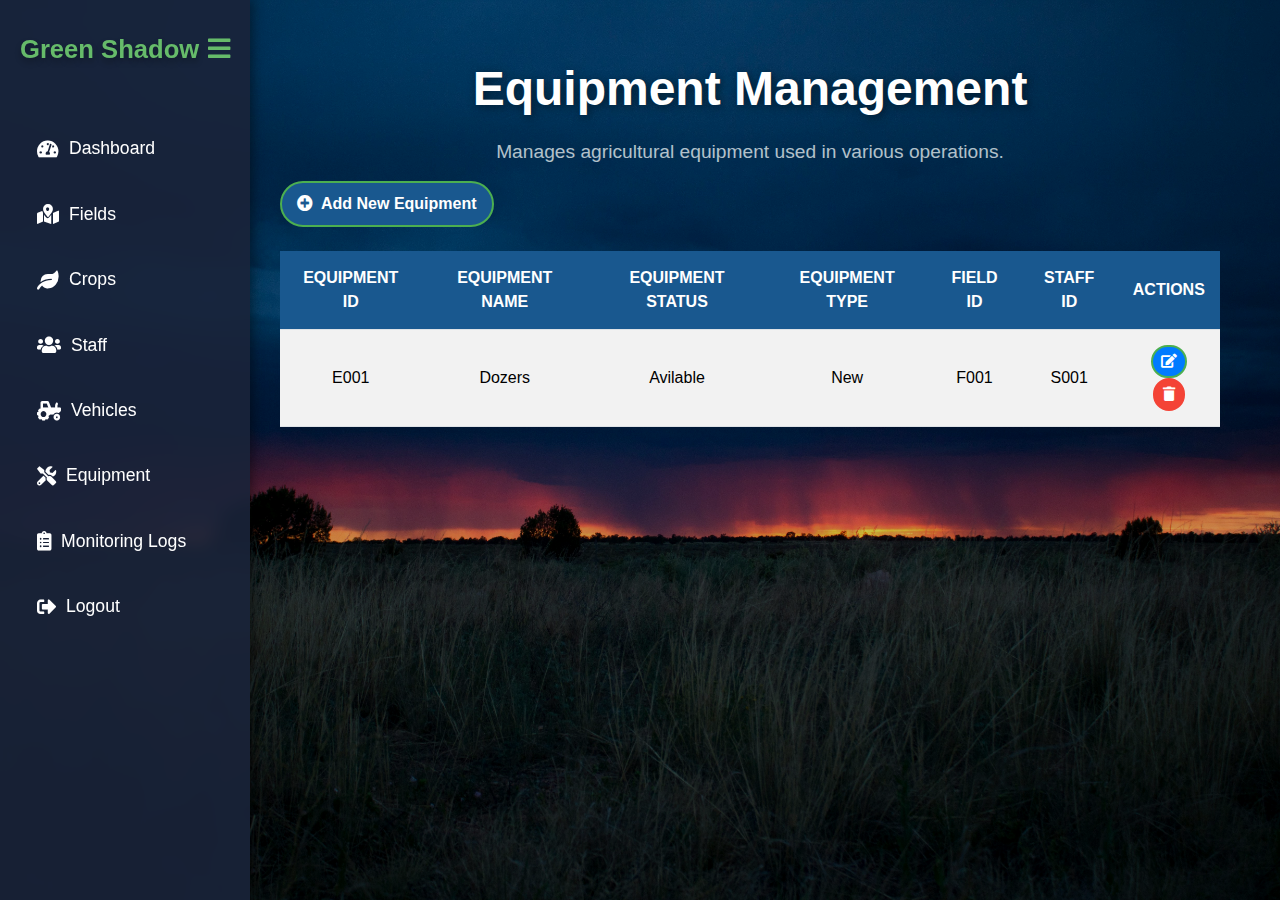
<file: equipment.html>
<!DOCTYPE html>
<html lang="en">

<head>
    <meta charset="UTF-8">
    <meta name="viewport" content="width=device-width, initial-scale=1.0">
    <title>Equipment Management</title>
    <link rel="stylesheet" href="https://cdnjs.cloudflare.com/ajax/libs/bootstrap/5.1.3/css/bootstrap.min.css">
    <link rel="stylesheet" href="https://cdnjs.cloudflare.com/ajax/libs/font-awesome/5.15.1/css/all.min.css">
    <link rel="stylesheet" href="Css/equipment.css">

</head>

<body>

<!-- Sidebar -->
<div class="sidebar" id="sidebar">
    <div class="navbar-brand-container">
        <span class="navbar-brand">Green Shadow</span>
        <div class="toggle-sidebar" id="toggleSidebar">
            <i class="fas fa-bars"></i>
        </div>
    </div>
    <a href="index.html"><i class="fas fa-tachometer-alt"></i><span>Dashboard</span></a>
    <a href="fields.html"><i class="fas fa-map-marked-alt"></i><span>Fields</span></a>
    <a href="crops.html"><i class="fas fa-leaf"></i><span>Crops</span></a>
    <a href="staff.html"><i class="fas fa-users"></i><span>Staff</span></a>
    <a href="vehicles.html"><i class="fas fa-tractor"></i><span>Vehicles</span></a>
    <a href="equipment.html"><i class="fas fa-tools"></i><span>Equipment</span></a>
    <a href="MonitorLogs.html"><i class="fas fa-clipboard-list"></i><span>Monitoring Logs</span></a>
    <a href="LogInPage.html"><i class="fas fa-sign-out-alt"></i><span>Logout</span></a>
</div>

<!-- Main Content -->
<div class="main-content" id="mainContent">
    <div class="container">
        <h2 class="header-title">Equipment Management</h2>
        <p class="header-subtitle">Manages agricultural equipment used in various operations.</p>
        <!-- Add New Field Button -->
        <button class="btn btn-success" data-bs-toggle="modal" data-bs-target="#addEquipmentModal"> <i class="fas fa-plus-circle me-2"></i>Add New Equipment</button>
        <br>
        <!-- Equipment Table -->
        <div class="table-container mt-4">
            <table class="table table-striped table-hover align-middle">
                <thead>

                <tr>
                    <th>Equipment ID</th>
                    <th>Equipment Name</th>
                    <th>Equipment Status</th>
                    <th>Equipment Type</th>
                    <th>Field ID</th>
                    <th>Staff ID</th>
                    <th>Actions</th>


                </tr>
                </thead>
                <tbody id="EquipmentTableBody">
                <tr>
                    <td>E001</td>
                    <td>Dozers</td>
                    <td>Avilable</td>
                    <td>New</td>
                    <td>F001</td>
                    <td>S001</td>
                    <td>
                        <button class="btn btn-outline-primary btn-sm" data-bs-toggle="modal"
                                data-bs-target="#updateEquipmentModal"><i class="fas fa-edit"></i></button>
                        <button class="btn btn-outline-danger btn-sm"><i class="fas fa-trash"></i></button>
                    </td>
                </tr>
                </tbody>
            </table>
        </div>

    </div>
</div>

<!-- Add Equipment Modal -->
<div class="modal fade" id="addEquipmentModal" tabindex="-1" aria-labelledby="addEquipmentModalLabel" aria-hidden="true">
    <div class="modal-dialog">
        <div class="modal-content">
            <div class="modal-header">
                <h5 class="modal-title" id="addEquipmentModalLabel">Add New Equipment</h5>
                <button type="button" class="btn-close" data-bs-dismiss="modal" aria-label="Close"></button>
            </div>
            <div class="modal-body">
                <form id="addEquipmentForm">
                    <div class="form-group">
                        <label for="EquipmentId" class="form-label">Equipment ID</label>
                        <input type="text" class="form-control" id="EquipmentId" name="EquipmentID" required
                               placeholder="Enter Equipment ID">
                    </div>
                    <div class="form-group">
                        <label for="EquipmentName" class="form-label"> Equipment Name</label>
                        <select class="form-control" id="EquipmentName" name="EquipmentName" required>
                            <option value="" disabled selected>Select Equipment Name </option>
                            <option value="Plough">Plough</option>
                            <option value="Mamotee">Mamotee</option>
                            <option value="Shovel">Shovel</option>
                            <option value="Irrigation pumps">Irrigation pumps</option>
                            <option value="Wheelbarrow">Wheelbarrow</option>
                            <option value="Sprayer">Sprayer</option>
                            <option value="Axe">Axe</option>
                            <option value="Axe">Chain saw</option>
                            <option value="Axe">Combine harvester</option>
                            <option value="Axe">Seeder</option>
                            <option value="Axe">Weeder</option>
                            <option value="Axe">Wheel wrench</option>
                            <option value="Axe">Screw drivers</option>
                        </select>
                    </div>
                    <div class="form-group">
                        <label for="EquipmentStatus" class="form-label"> Equipment Status</label>
                        <select class="form-control" id="EquipmentStatus" name="EquipmentStatus" required>
                            <option value="" disabled selected>Select EquipmentStatus </option>
                            <option value="AVAILABLE">AVAILABLE</option>
                            <option value="IN_USE">IN_USE</option>
                            <option value="UNDER_MAINTENANCE">UNDER_MAINTENANCE</option>
                            <option value="DECOMMISSIONED">DECOMMISSIONED</option>
                        </select>
                    </div>
                    <div class="form-group">
                        <label for="EquipmentType" class="form-label">Equipment Type</label>
                        <select class="form-control" id="EquipmentType" name="EquipmentType" required>
                            <option value="" disabled selected>Select Equipment Type</option>
                            <option value="TRACTOR">TRACTOR</option>
                            <option value="HARVESTER">HARVESTER</option>
                            <option value="PLOW">PLOW</option>
                            <option value="SPRAYER">SPRAYER</option>
                        </select>
                    </div>
                    <div class="form-group">
                        <label for="FieldId" class="form-label">Field ID</label>
                        <select class="form-control" id="FieldId" name="FieldId" required>
                            <option value="" disabled selected>Select Field ID</option>

                        </select>
                    </div>

                    <div class="form-group">
                        <label for="StaffId" class="form-label">Staff ID</label>
                        <select class="form-control" id="StaffId" name="StaffId" required>
                            <option value="" disabled selected>Select Staff ID</option>
                        </select>
                    </div>

                    <button type="button" class="btn btn-outline-success w-100"onclick="addEquipment()">Save Equipment</button>
                </form>
            </div>
        </div>
    </div>
</div><!-- Update Equipment Modal -->
<div class="modal fade" id="updateEquipmentModal" tabindex="-1" aria-labelledby="updateEquipmentModalLabel" aria-hidden="true">
    <div class="modal-dialog">
        <div class="modal-content">
            <div class="modal-header">
                <h5 class="modal-title" id="updateEquipmentModalLabel">Update Equipment</h5>
                <button type="button" class="btn-close" data-bs-dismiss="modal" aria-label="Close"></button>
            </div>
            <div class="modal-body">
                <form id="updateEquipmentForm">
                    <div class="form-group">
                        <label for="UpdateEquipmentId" class="form-label">Equipment ID</label>
                        <input type="text" class="form-control" id="UpdateEquipmentId" name="UpdateEquipmentId" required placeholder="Enter Equipment ID">
                    </div>
                    <div class="form-group">
                        <label for="UpdateEquipmentName" class="form-label"> Equipment Name</label>
                        <select class="form-control" id="UpdateEquipmentName" name="UpdateEquipmentName" required>
                            <option value="" disabled selected>Select Equipment Name </option>
                            <option value="Plough">Plough</option>
                            <option value="Mamotee">Mamotee</option>
                            <option value="Shovel">Shovel</option>
                            <option value="Irrigation pumps">Irrigation pumps</option>
                            <option value="Wheelbarrow">Wheelbarrow</option>
                            <option value="Sprayer">Sprayer</option>
                            <option value="Axe">Axe</option>
                            <option value="Axe">Chain saw</option>
                            <option value="Axe">Combine harvester</option>
                            <option value="Axe">Seeder</option>
                            <option value="Axe">Weeder</option>
                            <option value="Axe">Wheel wrench</option>
                            <option value="Axe">Screw drivers</option>
                        </select>
                    </div>
                    <div class="form-group">
                        <label for="UpdateEquipmentStatus" class="form-label">Equipment Status</label>
                        <select class="form-control" id="UpdateEquipmentStatus" name="UpdateEquipmentStatus" required>
                            <option value="" disabled selected>Select Equipment Status</option>
                            <option value="AVAILABLE">Available</option>
                            <option value="DECOMMISSIONED">Decommissioned</option>
                            <option value="UNDER_MAINTENANCE">Under Maintance</option>
                            <option value="IN_USE">In Use</option>
                        </select>
                    </div>
                    <div class="form-group">
                        <label for="UpdateEquipmentType" class="form-label">Equipment Type</label>
                        <select class="form-control" id="UpdateEquipmentType" name="UpdateEquipmentType" required>
                            <option value="" disabled selected>Select Equipment Type</option>
                            <option value="SPRAYER">Sprayer</option>
                            <option value="PLOW">plow</option>
                            <option value="HARVESTER">Harvester</option>
                            <option value="TRACTOR">Tractor</option>
                        </select>
                    </div>

            <div class="form-group">
                <label for="updateFieldId" class="form-label">Field Id</label>
                <select class="form-control" id="updateFieldId" name="updateFieldId" required>
                    <option value="" disabled selected>Select Field Id</option>
                </select>
            </div>
        <div class="form-group">
                <label for="updateStaffId" class="form-label">Staff Id</label>
                <select class="form-control" id="updateStaffId" name="updateStaffId" required>
                    <option value="" disabled selected>Select Staff Id</option>
                </select>
            </div>


                    <button type="button" class="btn btn-outline-success w-100" onclick="updateEquipment()">Update Equipment</button>
                </form>
            </div>
        </div>
    </div>
</div>


<!-- Scripts -->
<script src="https://cdnjs.cloudflare.com/ajax/libs/bootstrap/5.1.3/js/bootstrap.bundle.min.js"></script>
<script src="https://code.jquery.com/jquery-3.6.0.min.js"></script>

<script src="Js/equipment.js"></script>


</body>
</html>
</file>
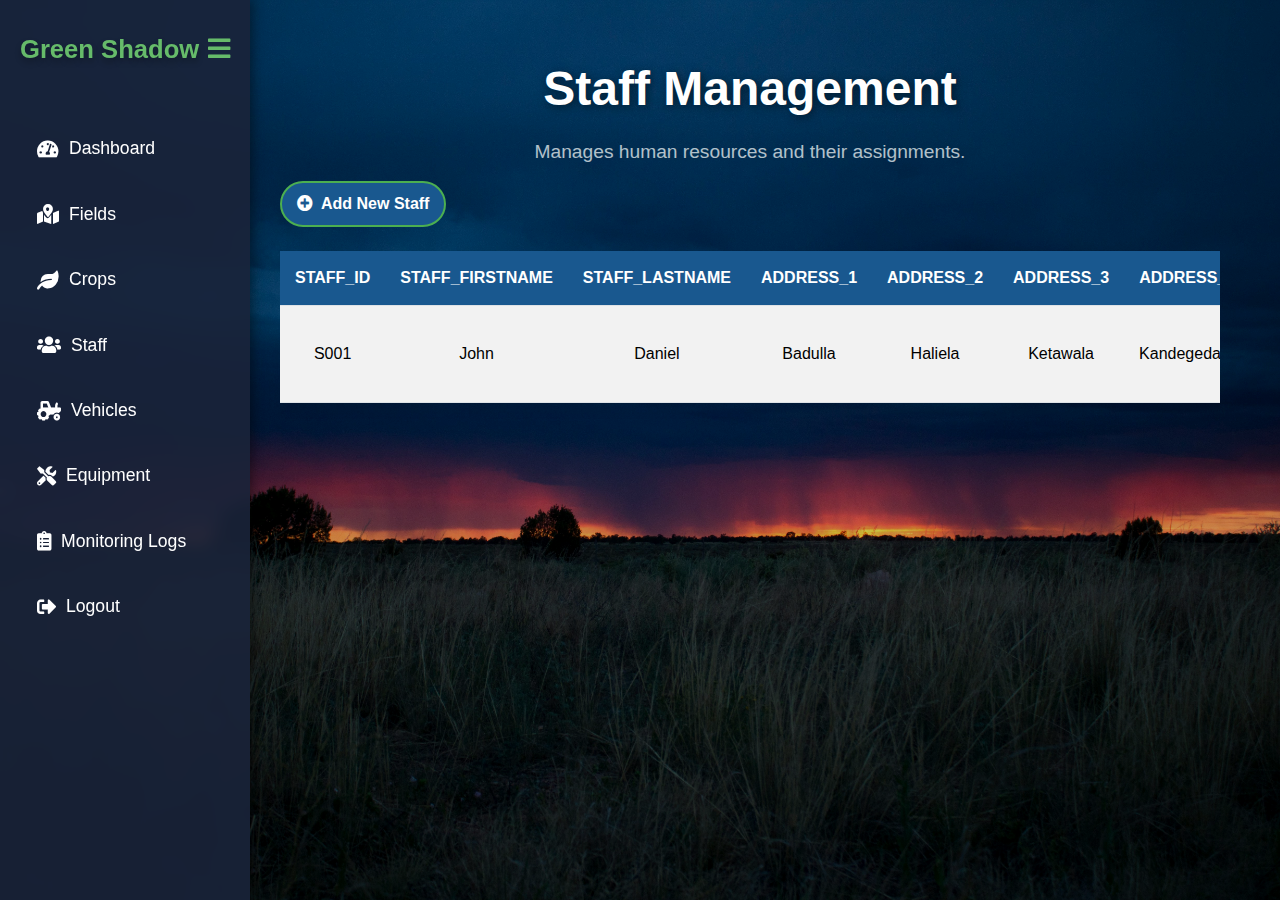
<file: staff.html>
<!DOCTYPE html>
<html lang="en">

<head>
    <meta charset="UTF-8">
    <meta name="viewport" content="width=device-width, initial-scale=1.0">
    <title>Field Management</title>
    <link rel="stylesheet" href="https://cdnjs.cloudflare.com/ajax/libs/bootstrap/5.1.3/css/bootstrap.min.css">
    <link rel="stylesheet" href="https://cdnjs.cloudflare.com/ajax/libs/font-awesome/5.15.1/css/all.min.css">
    <link rel="stylesheet" href="Css/staff.css">

</head>

<body>

<!-- Sidebar -->
<div class="sidebar" id="sidebar">
    <div class="navbar-brand-container">
        <span class="navbar-brand">Green Shadow</span>
        <div class="toggle-sidebar" id="toggleSidebar">
            <i class="fas fa-bars"></i>
        </div>
    </div>
    <a href="index.html"><i class="fas fa-tachometer-alt"></i><span>Dashboard</span></a>
    <a href="fields.html"><i class="fas fa-map-marked-alt"></i><span>Fields</span></a>
    <a href="crops.html"><i class="fas fa-leaf"></i><span>Crops</span></a>
    <a href="staff.html"><i class="fas fa-users"></i><span>Staff</span></a>
    <a href="vehicles.html"><i class="fas fa-tractor"></i><span>Vehicles</span></a>
    <a href="equipment.html"><i class="fas fa-tools"></i><span>Equipment</span></a>
    <a href="MonitorLogs.html"><i class="fas fa-clipboard-list"></i><span>Monitoring Logs</span></a>
    <a href="LogInPage.html"><i class="fas fa-sign-out-alt"></i><span>Logout</span></a>
</div>

<!-- Main Content -->
<div class="main-content" id="mainContent">
    <div class="container">
        <h2 class="header-title">Staff Management</h2>
        <p class="header-subtitle">Manages human resources and their assignments.</p>
        <!-- Add New Field Button -->
        <button class="btn btn-success" data-bs-toggle="modal" data-bs-target="#addStaffModal"> <i class="fas fa-plus-circle me-2"></i>Add New Staff</button>
        <br>
        <!-- Field Table -->
        <div class="table-container mt-4">
            <table class="table table-striped table-hover align-middle">
                <thead>

                <tr>
                    <th>Staff_ID</th>
                    <th>Staff_FirstName</th>
                    <th>Staff_LastName</th>
                    <th> Address_1</th>
                    <th> Address_2</th>
                    <th> Address_3</th>
                    <th> Address_4</th>
                    <th> Address_5</th>
                    <th>Contact_Number</th>
                    <th>Designation</th>
                    <th>Date_Of_Birth</th>
                    <th>Email_Address</th>
                    <th>Gender</th>
                    <th>Join_Date</th>
                    <th>Staff_Role</th>
                    <th>Log_Id</th>
                    <th>Actions</th>


                </tr>
                </thead>
                <tbody id="StaffTableBody">
                <tr>
                    <td>S001</td>
                    <td>John</td>
                    <td>Daniel</td>
                    <td>Badulla</td>
                    <td>Haliela</td>
                    <td>Ketawala</td>
                    <td>Kandegedara</td>
                    <td>Town</td>
                    <td>0742312343</td>
                    <td>Manager</td>
                    <td>2004-01-23</td>
                    <td>John@gmail.com</td>
                    <td>Male</td>
                    <td>2024-01-23</td>
                    <td>Manager</td>
                    <td>L001</td>
                    <td>
                        <button class="btn btn-outline-primary btn-sm" data-bs-toggle="modal"
                                data-bs-target="#updateStaffModal"><i class="fas fa-edit"></i></button>
                        <button class="btn btn-outline-danger btn-sm"><i class="fas fa-trash"></i></button>
                    </td>
                </tr>
                </tbody>
            </table>
        </div>

    </div>
</div>

<!-- Add Staff Modal -->
<div class="modal fade" id="addStaffModal" tabindex="-1" aria-labelledby="addStaffModalLabel" aria-hidden="true">
    <div class="modal-dialog">
        <div class="modal-content">
            <div class="modal-header">
                <h5 class="modal-title" id="addStaffModalLabel">Add New Staff</h5>
                <button type="button" class="btn-close" data-bs-dismiss="modal" aria-label="Close"></button>
            </div>
            <div class="modal-body">
                <form id="addStaffForm">
                    <div class="form-group">
                        <label for="StaffId" class="form-label">Staff ID</label>
                        <input type="text" class="form-control" id="StaffId" name="StaffId" required
                               placeholder="Enter Staff ID">
                    </div>
                    <div class="form-group">
                        <label for="S_FirstName" class="form-label">Staff FirstName</label>
                        <input type="text" class="form-control" id="S_FirstName" name="S_FirstName" required
                               placeholder="Enter Staff FirstName">
                    </div>
                    <div class="form-group">
                        <label for="S_LastName" class="form-label">Staff LastName</label>
                        <input type="text" class="form-control" id="S_LastName" name="S_LastName" required
                               placeholder="Enter Staff LastName">
                    </div>
                    <div class="form-group">
                        <label for="Address_1" class="form-label">Staff Address Line 1</label>
                        <input type="text" class="form-control" id="Address_1" name="Address_1" required placeholder="Enter Address Line 1">
                    </div>
                    <div class="form-group">
                        <label for="Address_2" class="form-label">Staff Address Line 2</label>
                        <input type="text" class="form-control" id="Address_2" name="Address_2" placeholder="Enter Address Line 2">
                    </div>
                    <div class="form-group">
                        <label for="Address_3" class="form-label">Staff Address Line 3</label>
                        <input type="text" class="form-control" id="Address_3" name="Address_3" placeholder="Enter Address Line 3">
                    </div>
                    <div class="form-group">
                        <label for="Address_4" class="form-label">Staff Address Line 4</label>
                        <input type="text" class="form-control" id="Address_4" name="Address_4" placeholder="Enter Address Line 4">
                    </div>
                    <div class="form-group">
                        <label for="Address_5" class="form-label">Staff Address Line 5</label>
                        <input type="text" class="form-control" id="Address_5" name="Address_5" placeholder="Enter Address Line 5">
                    </div>

                    <div class="form-group">
                        <label for="Contact_Number" class="form-label">Staff Contact Number</label>
                        <input type="text" class="form-control" id="Contact_Number" name="Contact_Number" required
                               placeholder="Enter Staff Contact Number" pattern="\d{10}" title="Please enter a 10-digit contact number">
                    </div>
                    <div class="form-group">
                        <label for="Staff_Designation" class="form-label">Staff Designation</label>
                        <select class="form-control" id="Staff_Designation" name="Staff_Designation" required>
                            <option value="" disabled selected>Select Staff Designation</option>
                            <option value="MANAGER">MANAGER</option>
                            <option value="SUPERVISOR">SUPERVISOR</option>
                            <option value="WORKER">WORKER</option>
                            <option value="USER">USER</option>
                        </select>
                    </div>

                    <div class="form-group">
                        <label for="Date_Of_Birth" class="form-label">Date Of Birth</label>
                        <input type="date" class="form-control" id="Date_Of_Birth" name="Date_Of_Birth" required
                               placeholder="Enter Date Of Birth">
                    </div>
                    <div class="form-group">
                        <label for="Email_Address" class="form-label">Email Address</label>
                        <input type="email" class="form-control" id="Email_Address" name="Email_Address" required
                               placeholder="Enter Email Address">
                    </div>

                    <div class="form-group">
                        <label for="Gender" class="form-label">Gender</label>
                        <select class="form-control" id="Gender" name="Gender" required>
                            <option value="" disabled selected>Select Gender</option>
                            <option value="MALE">MALE</option>
                            <option value="FEMALE">FEMALE</option>
                            <option value="OTHER">OTHER</option>
                        </select>
                    </div>
                    <div class="form-group">
                        <label for="Join_Date" class="form-label">Join Date</label>
                        <input type="date" class="form-control" id="Join_Date" name="Join_Date" required
                               placeholder="Enter Join Date">
                    </div>

                    <div class="form-group">
                        <label for="Staff_Role" class="form-label">Staff Role</label>
                        <select class="form-control" id="Staff_Role" name="Staff_Role" required>
                            <option value="" disabled selected>Select Staff Role</option>
                            <option value="ADMIN">ADMIN</option>
                            <option value="USER">USER</option>
                            <option value="MANAGER">MANAGER</option>
                        </select>
                    </div>
                    <div class="form-group">
                        <label for="LogId" class="form-label">Log ID</label>
                        <select class="form-control" id="LogId" name="LogId" required>
                            <option value="" disabled selected>Select Log ID</option>
                        </select>
                    </div>
                    <button type="button" class="btn btn-outline-success w-100" onclick="addStaffs()">Save Staff</button>
                </form>
            </div>
        </div>
    </div>
</div>

<<!-- Update Staff Modal -->
<div class="modal fade" id="updateStaffModal" tabindex="-1" aria-labelledby="updateStaffModalLabel" aria-hidden="true">
    <div class="modal-dialog">
        <div class="modal-content">
            <div class="modal-header text-white">
                <h5 class="modal-title" id="updateStaffModalLabel">Update Staff Details</h5>
                <button type="button" class="btn-close" data-bs-dismiss="modal" aria-label="Close"></button>
            </div>
            <div class="modal-body">
                <form id="updateStaffForm">
                    <!-- Staff ID -->
                    <div class="form-group">
                        <label for="updateStaffId" class="form-label">Staff ID</label>
                        <input type="text" class="form-control" id="updateStaffId" name="updateStaffId" required
                               placeholder="Enter Staff ID">
                    </div>

                    <!-- First Name -->
                    <div class="form-group">
                        <label for="updateFirstName" class="form-label">First Name</label>
                        <input type="text" class="form-control" id="updateFirstName" name="updateFirstName" required
                               placeholder="Enter First Name">
                    </div>

                    <!-- Last Name -->
                    <div class="form-group">
                        <label for="updateLastName" class="form-label">Last Name</label>
                        <input type="text" class="form-control" id="updateLastName" name="updateLastName" required
                               placeholder="Enter Last Name">
                    </div>

                    <!-- Address Fields -->
                    <div class="form-group">
                        <label for="updateAddress1" class="form-label">Address Line 1</label>
                        <input type="text" class="form-control" id="updateAddress1" name="updateAddress1" required
                               placeholder="Enter Address Line 1">
                    </div>
                    <div class="form-group">
                        <label for="updateAddress2" class="form-label">Address Line 2</label>
                        <input type="text" class="form-control" id="updateAddress2" name="updateAddress2"
                               placeholder="Enter Address Line 2">
                    </div>
                    <div class="form-group">
                        <label for="updateAddress3" class="form-label">Address Line 3</label>
                        <input type="text" class="form-control" id="updateAddress3" name="updateAddress3"
                               placeholder="Enter Address Line 3">
                    </div>
                    <div class="form-group">
                        <label for="updateAddress4" class="form-label">Address Line 4</label>
                        <input type="text" class="form-control" id="updateAddress4" name="updateAddress4"
                               placeholder="Enter Address Line 4">
                    </div>
                    <div class="form-group">
                        <label for="updateAddress5" class="form-label">Address Line 5</label>
                        <input type="text" class="form-control" id="updateAddress5" name="updateAddress5"
                               placeholder="Enter Address Line 5">
                    </div>

                    <!-- Contact Number -->
                    <div class="form-group">
                        <label for="updateContactNumber" class="form-label">Contact Number</label>
                        <input type="text" class="form-control" id="updateContactNumber" name="updateContactNumber"
                               required placeholder="Enter Contact Number" pattern="\d{10}" title="Please enter a 10-digit contact number">
                    </div>

                    <!-- Designation -->
                    <div class="form-group">
                        <label for="updateStaffDesignation" class="form-label">Designation</label>
                        <select class="form-control" id="updateStaffDesignation" name="updateStaffDesignation" required>
                            <option value="" disabled selected>Select Designation</option>
                            <option value="MANAGER">Manager</option>
                            <option value="SUPERVISOR">Supervisor</option>
                            <option value="WORKER">Worker</option>
                            <option value="USER">User</option>
                        </select>
                    </div>

                    <!-- Date of Birth -->
                    <div class="form-group">
                        <label for="updateDateOfBirth" class="form-label">Date of Birth</label>
                        <input type="date" class="form-control" id="updateDateOfBirth" name="updateDateOfBirth" required
                               placeholder="Enter Date of Birth">
                    </div>

                    <!-- Email -->
                    <div class="form-group">
                        <label for="updateEmail" class="form-label">Email Address</label>
                        <input type="email" class="form-control" id="updateEmail" name="updateEmail" required
                               placeholder="Enter Email Address">
                    </div>

                    <!-- Gender -->
                    <div class="form-group">
                        <label for="updateGender" class="form-label">Gender</label>
                        <select class="form-control" id="updateGender" name="updateGender" required>
                            <option value="" disabled selected>Select Gender</option>
                            <option value="MALE">Male</option>
                            <option value="FEMALE">Female</option>
                            <option value="OTHER">Other</option>
                        </select>
                    </div>

                    <!-- Join Date -->
                    <div class="form-group">
                        <label for="updateJoinDate" class="form-label">Join Date</label>
                        <input type="date" class="form-control" id="updateJoinDate" name="updateJoinDate" required
                               placeholder="Enter Join Date">
                    </div>

                    <!-- Staff Role -->
                    <div class="form-group">
                        <label for="updateStaffRole" class="form-label">Role</label>
                        <select class="form-control" id="updateStaffRole" name="updateStaffRole" required>
                            <option value="" disabled selected>Select Role</option>
                            <option value="ADMIN">Admin</option>
                            <option value="USER">User</option>
                            <option value="MANAGER">Manager</option>
                        </select>
                    </div>

                    <div class="form-group">
                        <label for="updateLogId" class="form-label">Log Id</label>
                        <select class="form-control" id="updateLogId" name="updateLogId" required>
                            <option value="" disabled selected>Select Log Id</option>
                        </select>
                    </div>

                    <button type="button" class="btn btn-outline-success w-100" onclick="updateStaff()" >Update Staff</button>
                </form>
            </div>
        </div>
    </div>
</div>


<!-- Scripts -->
<script src="https://cdnjs.cloudflare.com/ajax/libs/bootstrap/5.1.3/js/bootstrap.bundle.min.js"></script>
<script src="https://code.jquery.com/jquery-3.6.0.min.js"></script>

<script src="Js/staff.js"></script>


</body>
</html>
</file>
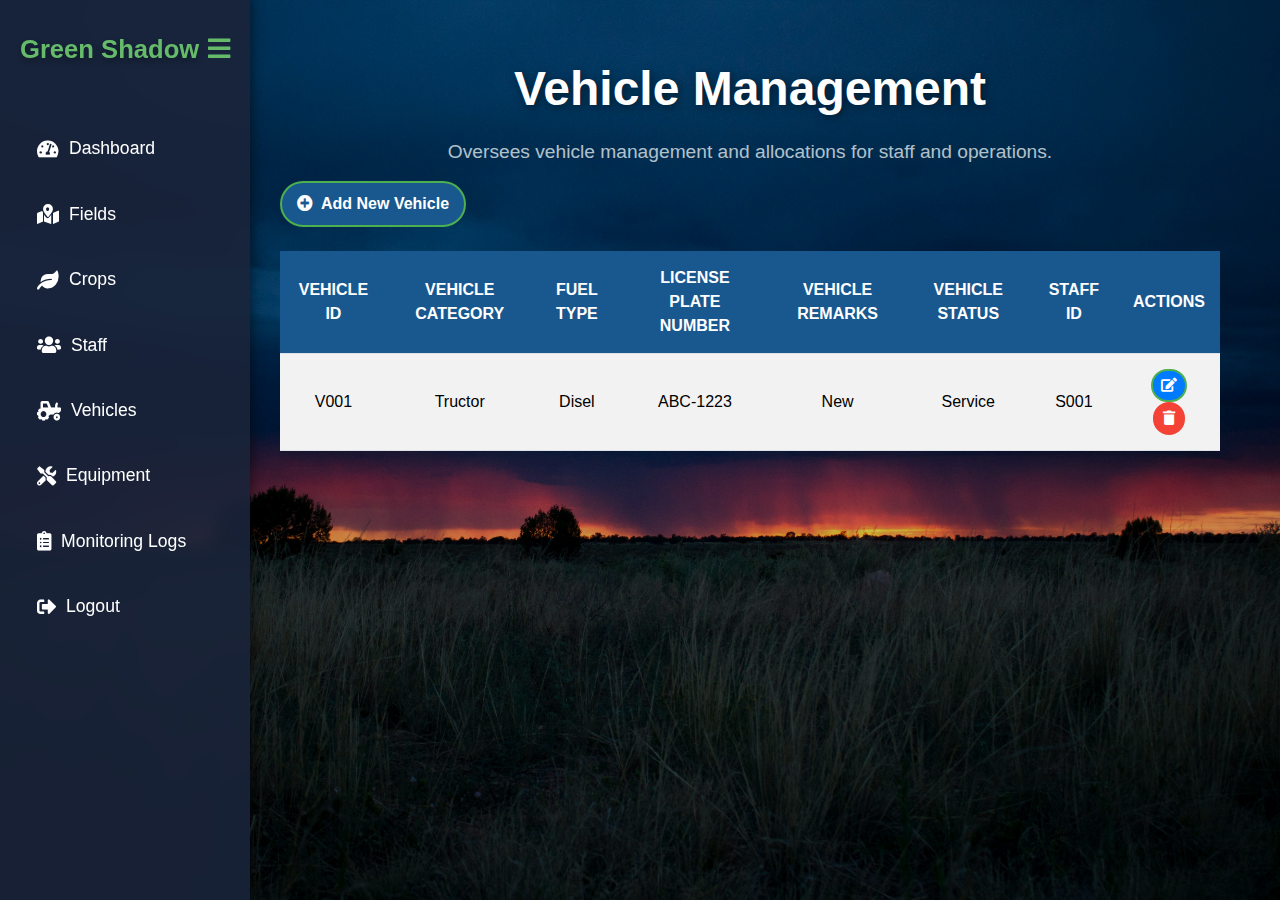
<file: vehicles.html>
<!DOCTYPE html>
<html lang="en">

<head>
    <meta charset="UTF-8">
    <meta name="viewport" content="width=device-width, initial-scale=1.0">
    <title>Vehicle Management</title>
    <link rel="stylesheet" href="https://cdnjs.cloudflare.com/ajax/libs/bootstrap/5.1.3/css/bootstrap.min.css">
    <link rel="stylesheet" href="https://cdnjs.cloudflare.com/ajax/libs/font-awesome/5.15.1/css/all.min.css">
    <link rel="stylesheet" href="Css/vehicle.css">

</head>

<body>

<!-- Sidebar -->
<div class="sidebar" id="sidebar">
    <div class="navbar-brand-container">
        <span class="navbar-brand">Green Shadow</span>
        <div class="toggle-sidebar" id="toggleSidebar">
            <i class="fas fa-bars"></i>
        </div>
    </div>
    <a href="index.html"><i class="fas fa-tachometer-alt"></i><span>Dashboard</span></a>
    <a href="fields.html"><i class="fas fa-map-marked-alt"></i><span>Fields</span></a>
    <a href="crops.html"><i class="fas fa-leaf"></i><span>Crops</span></a>
    <a href="staff.html"><i class="fas fa-users"></i><span>Staff</span></a>
    <a href="vehicles.html"><i class="fas fa-tractor"></i><span>Vehicles</span></a>
    <a href="equipment.html"><i class="fas fa-tools"></i><span>Equipment</span></a>
    <a href="MonitorLogs.html"><i class="fas fa-clipboard-list"></i><span>Monitoring Logs</span></a>
    <a href="LogInPage.html"><i class="fas fa-sign-out-alt"></i><span>Logout</span></a>
</div>

<!-- Main Content -->
<div class="main-content" id="mainContent">
    <div class="container">
        <h2 class="header-title">Vehicle Management</h2>
        <p class="header-subtitle">Oversees vehicle management and allocations for staff and operations.</p>
        <!-- Add New Field Button -->
        <button class="btn btn-success" data-bs-toggle="modal" data-bs-target="#addVehicleModal"> <i class="fas fa-plus-circle me-2"></i>Add New Vehicle</button>
        <br>
        <!-- Field Table -->
        <div class="table-container mt-4">
            <table class="table table-striped table-hover align-middle">
                <thead>

                <tr>
                    <th>Vehicle ID</th>
                    <th>Vehicle Category</th>
                    <th>Fuel Type</th>
                    <th>License Plate Number</th>
                    <th>Vehicle Remarks</th>
                    <th>Vehicle Status</th>
                    <th>Staff ID</th>
                    <th>Actions</th>


                </tr>
                </thead>
                <tbody id="VehicleTableBody">
                <tr>
                    <td>V001</td>
                    <td>Tructor</td>
                    <td>Disel</td>
                    <td>ABC-1223</td>
                    <td>New</td>
                    <td>Service</td>
                    <td>S001</td>
                    <td>
                        <button class="btn btn-outline-primary btn-sm" data-bs-toggle="modal"
                                data-bs-target="#updateVehicleModal"><i class="fas fa-edit"></i></button>
                        <button class="btn btn-outline-danger btn-sm"><i class="fas fa-trash"></i></button>
                    </td>
                </tr>
                </tbody>
            </table>
        </div>

    </div>
</div>

<!-- Add Vehicle Modal -->
<div class="modal fade" id="addVehicleModal" tabindex="-1" aria-labelledby="addVehicleModalLabel" aria-hidden="true">
    <div class="modal-dialog">
        <div class="modal-content">
            <div class="modal-header">
                <h5 class="modal-title" id="addVehicleModalLabel">Add New Vehicle</h5>
                <button type="button" class="btn-close" data-bs-dismiss="modal" aria-label="Close"></button>
            </div>
            <div class="modal-body">
                <form id="addVehicleForm">
                    <div class="form-group">
                        <label for="VehicleId" class="form-label">Vehicle ID</label>
                        <input type="text" class="form-control" id="VehicleId" name="VehicleID" required
                               placeholder="Enter Vehicle ID">
                    </div>
                    <div class="form-group">
                        <label for="VehicleCategory" class="form-label">Vehicle Category</label>
                        <select class="form-control" id="VehicleCategory" name="VehicleCategory" required>
                            <option value="" disabled selected>Select Vehicle Category</option>
                            <option value="TRUCK">TRUCK</option>
                            <option value="TRACTOR">TRACTOR</option>
                            <option value="MOTORBIKE">MOTORBIKE</option>
                            <option value="LORRY">LORRY</option>
                        </select>
                    </div>
                    <div class="form-group">
                        <label for="FuelType" class="form-label">Fuel Type</label>
                        <select class="form-control" id="FuelType" name="FuelType" required>
                            <option value="" disabled selected>Select Fuel Type</option>
                            <option value="DIESEL">DIESEL</option>
                            <option value="PETROL">PETROL</option>
                        </select>
                    </div>

                    <div class="form-group">
                        <label for="LicensePlateNumber" class="form-label">License Plate Number</label>
                        <input type="text" class="form-control" id="LicensePlateNumber" name="LicensePlateNumber" required
                               placeholder="Enter License Plate Number"
                               pattern="[A-Za-z]{3}-\d{3}"
                               title="License Plate Number should follow the format: ABC-001 (3 letters, a hyphen, followed by 3 digits)">
                    </div>
                    <div class="form-group">
                        <label for="VehicleRemarks" class="form-label">Vehicle Remarks</label>
                        <select class="form-control" id="VehicleRemarks" name="VehicleRemarks" required>
                            <option value="" disabled selected>Select Vehicle Remarks</option>
                            <option value="OLD">OLD</option>
                            <option value="NEW">NEW</option>
                            <option value="DAMAGED">DAMAGED</option>
                            <option value="USED">USED</option>
                        </select>
                    </div>
                    <div class="form-group">
                        <label for="VehicleStatus" class="form-label">Vehicle Status</label>
                        <select class="form-control" id="VehicleStatus" name="VehicleStatus" required>
                            <option value="" disabled selected>Select Vehicle Status</option>
                            <option value="AVAILABLE">AVAILABLE</option>
                            <option value="UNDER_MAINTENANCE">UNDER_MAINTENANCE</option>
                        </select>
                    </div>
                    <div class="form-group">
                        <label for="StaffId" class="form-label">Staff ID</label>
                        <select class="form-control" id="StaffId" name="StaffId" required>
                            <option value="" disabled selected>Select Staff ID</option>
                        </select>
                    </div>
                    <button type="button" class="btn btn-outline-success w-100" onclick="addVehicle()">Save Vehicle</button>
                </form>
            </div>
        </div>
    </div>
</div>
<!-- Update Vehicle Modal -->
<div class="modal fade" id="updateVehicleModal" tabindex="-1" aria-labelledby="updateVehicleModalLabel" aria-hidden="true">
    <div class="modal-dialog">
        <div class="modal-content">
            <div class="modal-header">
                <h5 class="modal-title" id="updateVehicleModalLabel">Update Vehicle</h5>
                <button type="button" class="btn-close" data-bs-dismiss="modal" aria-label="Close"></button>
            </div>
            <div class="modal-body">
                <form id="updateVehicleForm">
                    <div class="form-group">
                        <label for="UpdateVehicleId" class="form-label">Vehicle ID</label>
                        <input type="text" class="form-control" id="UpdateVehicleId" name="UpdateVehicleId" required
                               placeholder="Enter Vehicle ID" >
                    </div>
                    <div class="form-group">
                        <label for="UpdateVehicleCategory" class="form-label">Vehicle Category</label>
                        <select class="form-control" id="UpdateVehicleCategory" name="UpdateVehicleCategory" required>
                            <option value="" disabled selected>Select Vehicle Category</option>
                            <option value="TRUCK">TRUCK</option>
                            <option value="TRACTOR">TRACTOR</option>
                            <option value="MOTORBIKE">MOTORBIKE</option>
                            <option value="LORRY">LORRY</option>
                        </select>
                    </div>
                    <div class="form-group">
                        <label for="UpdateFuelType" class="form-label">Fuel Type</label>
                        <select class="form-control" id="UpdateFuelType" name="UpdateFuelType" required>
                            <option value="" disabled selected>Select Fuel Type</option>
                            <option value="DIESEL">DIESEL</option>
                            <option value="PETROL">PETROL</option>
                        </select>
                    </div>

                    <div class="form-group">
                        <label for="UpdateLicensePlateNumber" class="form-label">License Plate Number</label>
                        <input type="text" class="form-control" id="UpdateLicensePlateNumber" name="UpdateLicensePlateNumber" required
                               placeholder="Enter License Plate Number"
                               pattern="[A-Za-z]{3}-\d{3}"
                               title="License Plate Number should follow the format: ABC-001 (3 letters, a hyphen, followed by 3 digits)">
                    </div>
                    <div class="form-group">
                        <label for="UpdateVehicleRemarks" class="form-label">Vehicle Remarks</label>
                        <select class="form-control" id="UpdateVehicleRemarks" name="UpdateVehicleRemarks" required>
                            <option value="" disabled selected>Select Vehicle Remarks</option>
                            <option value="OLD">OLD</option>
                            <option value="NEW">NEW</option>
                            <option value="DAMAGED">DAMAGED</option>
                            <option value="USED">USED</option>
                        </select>
                    </div>
                    <div class="form-group">
                        <label for="UpdateVehicleStatus" class="form-label">Vehicle Status</label>
                        <select class="form-control" id="UpdateVehicleStatus" name="UpdateVehicleStatus" required>
                            <option value="" disabled selected>Select Vehicle Status</option>
                            <option value="AVAILABLE">AVAILABLE</option>
                            <option value="UNDER_MAINTENANCE">UNDER_MAINTENANCE</option>
                        </select>
                    </div>
                        <div class="form-group">
                            <label for="DisplayStaffId" class="form-label">Staff Id</label>
                        <select class="form-control" id="DisplayStaffId" name="DisplayStaffId" required>
                            <option value="" disabled selected>Select Staff Id</option>
                        </select>
                    </div>

                    <button type="button" class="btn btn-outline-success w-100" onclick="updateVehicle()">Update Vehicle</button>
                </form>
            </div>
        </div>
    </div>
</div>


<!-- Scripts -->
<script src="https://cdnjs.cloudflare.com/ajax/libs/bootstrap/5.1.3/js/bootstrap.bundle.min.js"></script>
<script src="https://code.jquery.com/jquery-3.6.0.min.js"></script>

<script src="Js/vehicle.js"></script>


</body>
</html>
</file>
<file: Css/equipment.css>
body {
    font-family: 'Roboto', sans-serif;
    background: url('../Asserts/images/Crop1.jpg') no-repeat center center fixed;
    background-size: cover;
    position: relative;
    margin: 0;
    min-height: 100vh;
    color: #f4f4f4;
    padding-bottom: 100px;
    overflow-x: hidden;
}

body::before {
    content: "";
    position: absolute;
    top: 0;
    left: 0;
    width: 100%;
    height: 100%;
    background: rgba(0, 0, 0, 0.2);
    z-index: 1;
}

.sidebar {
    position: fixed;
    top: 0;
    bottom: 0;
    left: 0;
    width: 250px;
    background-color:rgba(26, 35, 58, 0.9);
    padding-top: 30px;
    z-index: 1000;
    color: #fff;
    backdrop-filter: blur(8px);
    box-shadow: 3px 0 10px rgba(0, 0, 0, 0.4);
    transition: width 0.4s ease, transform 0.4s ease;
    box-shadow: 3px 0 10px rgba(0, 0, 0, 0.4);

}

.sidebar.collapsed {
    width: 60px;
}

.navbar-brand-container {
    display: flex;
    align-items: center;
    justify-content: space-between;
    padding: 0 20px;
    margin-bottom: 50px;
    transition: opacity 0.3s ease;
}

.toggle-sidebar {
    font-size: 1.6rem;
    cursor: pointer;
    color: #66bb6a;
    margin-left: 5px;
}

.navbar-brand {
    font-size: 1.6rem;
    font-weight: bold;
    color: #66bb6a;
    text-shadow: 0px 4px 6px rgba(0, 0, 0, 0.3);
}

.sidebar a {
    color: #ffffff;
    padding: 17px 22px;
    text-decoration: none;
    display: flex;
    align-items: center;
    font-size: 1.1rem;
    transition: background-color 0.3s ease, color 0.3s ease;
    border-radius: 8px;
    margin: 5px 15px;
}

.sidebar a i {
    margin-right: 10px;
    font-size: 1.2rem;
}

.sidebar a:hover {
    background-color: #66bb6a;
    color: #fff;
}

.sidebar.collapsed .navbar-brand {
    display: none;
}

.sidebar.collapsed a {
    justify-content: center;
}

.sidebar.collapsed a span {
    display: none;
}

.main-content {
    margin-left: 220px;
    padding: 30px;
    position: relative;
    z-index: 2;
    transition: margin-left 0.4s ease;
}

.sidebar.collapsed ~ .main-content {
    margin-left: 70px;
}

.header-title {
    font-size: 3rem;
    font-weight: 600;
    color: #ffffff;
    text-align: center;
    margin-bottom: 20px;
    text-shadow: 2px 2px 10px rgba(0, 0, 0, 0.5);

}

.header-subtitle {
    font-size: 1.2rem;
    color: #dfe6e9 !important;
    text-align: center;
    margin-bottom: 40px;
    line-height: 1.5;
    font-weight: 400;
    opacity: 0.8;
    transition: opacity 0.3s ease;
}

.header-title:hover {
    color: #66bb6a;
    text-shadow: 2px 2px 15px rgba(0, 0, 0, 0.8);
}

.header-subtitle:hover {
    opacity: 1;
    color: #ffffff;
}
.table-container {
    margin-top: 40px;
    max-width: 100%;
    overflow-x: auto;
}

.table {
    width: 100%;
    background-color:  #ffffff;
    box-shadow: 0px 4px 15px rgba(0, 0, 0, 0.1);
    border-radius: 8px;
}

.table th,
.table td {
    padding: 15px;
    vertical-align: middle;
    text-align: center;
    border-bottom: 1px solid #dee2e6;
}

.table thead th {
    background-color: #007bff;
    color: white;
    text-transform: uppercase;
}

.table tbody tr {
    color:  black;
}
.table tbody tr:hover {
    background-color: #e0f7fa;
}

.table-striped tbody tr:nth-of-type(odd) {
    background-color: #e0f7fa;
}

.table-striped tbody tr:hover {
    background-color: #e0f7fa;
}
.modal-dialog {
    position: fixed;
    top: 20%;
    left: 45%;
    transform: translate(-50%, -50%);
    max-height: 70vh;
    width: 80%;
    overflow-y: auto;
    overflow-y: hidden;
    margin: 0;

}

/*this for update*/
.modal-content {
    border-radius: 10px;
    box-shadow: 0px 5px 15px rgba(0, 0, 0, 0.1);
    color: #333;
    background-color: #ffffff;
    transition: all 0.3s ease-in-out;

}

.modal-header {
    background-color: #19588f;
    color: white;
    padding: 15px;
    font-size: 1.25rem;
    font-weight: bold;
    border-radius: 10px 10px 0 0;
    border-bottom: none;
    text-align: center;

}
.modal-title {
    font-size: 1.6rem;
    font-weight: 500;
}
.modal-body {
    padding: 30px 40px;
    font-size: 1rem;
    max-height: 65vh;
    overflow-y: auto;
    display: grid;
    grid-template-columns: 1fr;
    gap: 15px;
    overflow-x: hidden;
}

.btn-close {
    color: #fff;
    opacity: 1;
    font-size: 1.2rem;
}

.form-control {
    border: 1px solid #d1d8e0;
    padding: 10px 12px;
    border-radius: 8px;
    margin-bottom: 15px;
    background-color: #fafafa;
    color: #333;
    transition: border-color 0.3s ease-in-out;

}
.form-control:focus {
    border-color: #007bff;
    box-shadow: 0 0 5px rgba(76, 175, 80, 0.3);
    outline: none;
}

.form-control::placeholder {
    color: #bbb;
    opacity: 1;
}

.btn-outline-primary {
    background-color: #007bff;
    color: #fff;
    border: 2px solid #4caf50;
    border-radius: 25px;
}
.btn-outline-primary:hover {
    background-color:  #007bff;

}
.btn-outline-danger {
    background-color: #f44336;
    color: #fff;
    border: 2px solid #f44336;
    border-radius: 25px;
}

.btn-outline-danger:hover {
    background-color: #d32f2f;

}


.btn-close {
    color: #fff;
    opacity: 1;
    font-size: 1.2rem;
}

.btn-outline-primary {
    background-color: #007bff;
    color: #fff;
    border: 2px solid #4caf50;
    border-radius: 25px;
    transition: background-color 0.3s ease;
}

.btn-outline-primary:hover {
    background-color: #005cbf;
}


.btn-outline-danger {
    color: #ffffff;
    border: 2px solid #f44336;
    background-color: #f44336;
    transition: background-color 0.3s ease, color 0.3s ease;
}

.btn-outline-danger:hover {
    background-color: #d32f2f;
    color: white;
    border: 2px solid #d32f2f;
}

.btn-success {
    background-color: #19588f;
    color: #fff;
    border: 2px solid #4caf50;
    padding: 9px 15px;
    border-radius: 15px;
    font-size: 1rem;
    font-weight: bold;
    transition: background-color 0.3s ease, color 0.3s ease;
}

.btn-success:hover {
    background-color:#19588f;
    color: #fff;
    border: 2px solid #388e3c;
}

.btn-outline-success {
    border-radius: 25px;
    font-weight: bold;
    padding: 10px 15px;
    text-transform: uppercase;
    background-color: transparent;
    color:  #007bff;
    border: 2px solid #66bb6a;
    transition: all 0.3s ease;
    font-size: 1rem;
    width: auto;
}

.btn-outline-success:hover {
    background-color: #19588f;
    color: white;
    border: 2px solid #66bb6a;
}

.form-control::placeholder {
    color: #bbb;
}

.btn-outline-primary,
.btn-outline-danger,
.btn-success {
    border-radius: 25px;
}

.footer {
    background-color: #1a233a;
    color: #ffffff;
    text-align: center;
    padding: 10px 0;
    margin-top: 50px;
    width: 100%;
    position: fixed;
    bottom: 0;
    left: 0;
}


.modal-footer {
    background-color: #f9f9f9;
    padding: 20px;
    border-top: 1px solid #eee;
    display: flex;
    justify-content: flex-end;
    gap: 15px;
}

.modal-footer button {
    border-radius: 25px;
    padding: 12px 20px;
    font-weight: 500;
    text-transform: uppercase;
    letter-spacing: 0.5px;
    transition: all 0.3s ease-in-out;
}


.modal-footer .btn {
    transition: all 0.3s ease-in-out;
}

.modal-footer .btn:hover {
    transform: translateY(-2px);
    box-shadow: 0 4px 8px rgba(0, 0, 0, 0.2);
}


.modal {
    z-index: 1055 !important;
}

.form-container {
    background-color: rgba(0, 0, 0, 0.8);
    padding: 50px;
    border-radius: 10px;
}
.form-group {
    display: flex;
    flex-direction: column;
    gap: 8px;
}

.form-label {
    font-weight: 600;
    color: #333;
    margin-bottom: 8px;
}

.table th,
.table td {
    padding: 15px;
    vertical-align: middle;
    text-align: center;
    border-bottom: 1px solid #dee2e6;
}

.table thead th {
    background-color: #19588f;
    color: white;
    text-transform: uppercase;
}


.table tbody tr:hover {
    background-color: #f5f5f5;
}

.container {
    padding: 30px;
}

h2, .header-subtitle {
    text-align: center;
    color: #333;
    margin-bottom: 15px;
    font-weight: 500;
}
</file>
<file: Css/staff.css>
body {
    font-family: 'Roboto', sans-serif;
    background: url('../Asserts/images/Crop1.jpg') no-repeat center center fixed;
    background-size: cover;
    position: relative;
    margin: 0;
    min-height: 100vh;
    color: #f4f4f4;
    padding-bottom: 100px; /* To avoid overlap with footer */
    overflow-x: hidden;
}

body::before {
    content: "";
    position: absolute;
    top: 0;
    left: 0;
    width: 100%;
    height: 100%;
    background: rgba(0, 0, 0, 0.2);
    z-index: 1;
}

.sidebar {
    position: fixed;
    top: 0;
    bottom: 0;
    left: 0;
    width: 250px;
    background-color:rgba(26, 35, 58, 0.9);
    padding-top: 30px;
    z-index: 1000;
    color: #fff;
    backdrop-filter: blur(8px);
    box-shadow: 3px 0 10px rgba(0, 0, 0, 0.4);
    transition: width 0.4s ease, transform 0.4s ease;
    box-shadow: 3px 0 10px rgba(0, 0, 0, 0.4);

}

.sidebar.collapsed {
    width: 60px;
}

.navbar-brand-container {
    display: flex;
    align-items: center;
    justify-content: space-between;
    padding: 0 20px;
    margin-bottom: 50px;
    transition: opacity 0.3s ease;
}

.toggle-sidebar {
    font-size: 1.6rem;
    cursor: pointer;
    color: #66bb6a;
    margin-left: 5px;
}

.navbar-brand {
    font-size: 1.6rem;
    font-weight: bold;
    color: #66bb6a;
    text-shadow: 0px 4px 6px rgba(0, 0, 0, 0.3);
}

.sidebar a {
    color: #ffffff;
    padding: 17px 22px;
    text-decoration: none;
    display: flex;
    align-items: center;
    font-size: 1.1rem;
    transition: background-color 0.3s ease, color 0.3s ease;
    border-radius: 8px;
    margin: 5px 15px;
}

.sidebar a i {
    margin-right: 10px;
    font-size: 1.2rem;
}

.sidebar a:hover {
    background-color: #66bb6a;
    color: #fff;
}

.sidebar.collapsed .navbar-brand {
    display: none;
}

.sidebar.collapsed a {
    justify-content: center;
}

.sidebar.collapsed a span {
    display: none;
}

.main-content {
    margin-left: 220px;
    padding: 30px;
    position: relative;
    z-index: 2;
    transition: margin-left 0.4s ease;
}

.sidebar.collapsed ~ .main-content {
    margin-left: 70px;
}

.header-title {
    font-size: 3rem;  /* Larger size for emphasis */
    font-weight: 600;  /* Slightly lighter weight for a more sophisticated look */
    color: #ffffff;
    text-align: center;
    margin-bottom: 20px;  /* Increased margin to add space between the title and subtitle */
    text-shadow: 2px 2px 10px rgba(0, 0, 0, 0.5);  /* Soft shadow effect for added depth */

}

.header-subtitle {
    font-size: 1.2rem;  /* Slightly larger font size for readability */
    color: #dfe6e9 !important;  /* Lighter color to complement the title */
    text-align: center;
    margin-bottom: 40px;  /* Slightly larger margin to provide separation */
    line-height: 1.5;  /* Improved line spacing for better readability */
    font-weight: 400;  /* Lighter weight for the subtitle */
    opacity: 0.8;  /* Reduced opacity for a subtle, elegant effect */
    transition: opacity 0.3s ease;  /* Smooth transition for opacity changes */
}

.header-title:hover {
    color: #66bb6a;  /* Hover effect to change the title color */
    text-shadow: 2px 2px 15px rgba(0, 0, 0, 0.8);  /* Darker shadow on hover for depth */
}

.header-subtitle:hover {
    opacity: 1;  /* Full opacity on hover for emphasis */
    color: #ffffff;  /* Change subtitle color on hover */
}
.table-container {
    margin-top: 40px;
    max-width: 100%;
    overflow-x: auto;
}

.table {
    width: 100%;
    background-color:  #ffffff;
    box-shadow: 0px 4px 15px rgba(0, 0, 0, 0.1);
    border-radius: 8px;
}

.table th,
.table td {
    padding: 15px;
    vertical-align: middle;
    text-align: center;
    border-bottom: 1px solid #dee2e6;
}

.table thead th {
    background-color: #007bff;
    color: white;
    text-transform: uppercase;
}

.table tbody tr {
    color:  black;
}
.table tbody tr:hover {
    background-color: #e0f7fa;  /* Light hover effect */
}

.table-striped tbody tr:nth-of-type(odd) {
    background-color: #e0f7fa;
}

.table-striped tbody tr:hover {
    background-color: #e0f7fa;
}
.modal-dialog {
    position: fixed;         /* Fixes the modal's position relative to the viewport */
    top: 20%;
    left: 45%;               /* Center the modal horizontally */
    transform: translate(-50%, -50%);  /* Adjust for exact centering */
    max-height: 70vh;/* Limits the modal height to 80% of the viewport height */
    width: 80%;
    overflow-y: auto;        /* Allows scrolling inside the modal if needed */
    overflow-y: hidden;      /* Disable horizontal scrolling */
    margin: 0;

}

/*this for update*/
.modal-content {
    border-radius: 10px;
    box-shadow: 0px 5px 15px rgba(0, 0, 0, 0.1);
    color: #333;
    background-color: #ffffff;  /* Light background for readability */
    transition: all 0.3s ease-in-out;  /* Smooth transitions */

}

.modal-header {
    background-color: #19588f;
    color: white;
    padding: 15px;
    font-size: 1.25rem;
    font-weight: bold;
    border-radius: 10px 10px 0 0;
    border-bottom: none;  /* Remove bottom border */
    text-align: center;    /* Centers the header content */

}
.modal-title {
    font-size: 1.6rem;
    font-weight: 500;
}
.modal-body {
    padding: 30px 40px;
    font-size: 1rem;
    max-height: 65vh;
    overflow-y: auto;
    display: grid;
    grid-template-columns: 1fr; /* One column for form */
    gap: 15px;
    overflow-x: hidden;
}

/* Close Button in Header */
.btn-close {
    color: #fff;
    opacity: 1;
    font-size: 1.2rem;
}

.form-control {
    border: 1px solid #d1d8e0;  /* Subtle border color */
    padding: 10px 12px;
    border-radius: 8px;
    margin-bottom: 15px;
    background-color: #fafafa;  /* Soft background */
    color: #333;
    transition: border-color 0.3s ease-in-out;

}
.form-control:focus {
    border-color: #007bff;  /* Focus state color */
    box-shadow: 0 0 5px rgba(76, 175, 80, 0.3);  /* Green glow for focus */
    outline: none;  /* Remove outline */
}

.form-control::placeholder {
    color: #bbb;  /* Lighter placeholder text */
    opacity: 1;  /* Ensure the placeholder text is readable */
}
/* Add/Update Buttons */
/* Add/Update Button Styling */
.btn-outline-primary {
    background-color: #007bff;  /* Green for primary actions */
    color: #fff;
    border: 2px solid #4caf50;
    border-radius: 25px;
}
.btn-outline-primary:hover {
    background-color:  #007bff;  /* Darker green for hover */

}
.btn-outline-danger {
    background-color: #f44336;  /* Red for delete actions */
    color: #fff;
    border: 2px solid #f44336;
    border-radius: 25px;
}

.btn-outline-danger:hover {
    background-color: #d32f2f;  /* Darker red on hover */

}

/* Close Button in Header */
.btn-close {
    color: #fff;
    opacity: 1;
    font-size: 1.2rem;
}
/* Primary Button (Save / Update) */
.btn-outline-primary {
    background-color: #007bff;
    color: #fff;
    border: 2px solid #4caf50;
    border-radius: 25px;
    transition: background-color 0.3s ease;
}

.btn-outline-primary:hover {
    background-color: #005cbf;
}

/* Danger Button (Delete) */
.btn-outline-danger {
    color: #ffffff;
    border: 2px solid #f44336;
    background-color: #f44336;
    transition: background-color 0.3s ease, color 0.3s ease;
}

.btn-outline-danger:hover {
    background-color: #d32f2f; /* Darker red for hover */
    color: white;
    border: 2px solid #d32f2f;
}
/* Success Button */
.btn-success {
    background-color: #19588f;
    color: #fff;
    border: 2px solid #4caf50;
    padding: 9px 15px;
    border-radius: 15px;
    font-size: 1rem;
    font-weight: bold;
    transition: background-color 0.3s ease, color 0.3s ease;
}

.btn-success:hover {
    background-color:#19588f;  /* Darker green on hover */
    color: #fff;
    border: 2px solid #388e3c;
}

.btn-outline-success {
    border-radius: 25px;
    font-weight: bold;
    padding: 10px 15px;
    text-transform: uppercase;
    background-color: transparent;
    color:  #007bff;
    border: 2px solid #66bb6a;
    transition: all 0.3s ease;
    font-size: 1rem;
    width: auto;
}

.btn-outline-success:hover {
    background-color: #19588f;
    color: white;
    border: 2px solid #66bb6a;
}

.form-control::placeholder {
    color: #bbb;
}

.btn-outline-primary,
.btn-outline-danger,
.btn-success {
    border-radius: 25px;
}

.footer {
    background-color: #1a233a;
    color: #ffffff;
    text-align: center;
    padding: 10px 0;
    margin-top: 50px;
    width: 100%;
    position: fixed;
    bottom: 0;
    left: 0;
}

/* Modal Footer */
.modal-footer {
    background-color: #f9f9f9;
    padding: 20px;
    border-top: 1px solid #eee;
    display: flex;
    justify-content: flex-end;
    gap: 15px;
}
/* Button in Modal Footer */
.modal-footer button {
    border-radius: 25px;
    padding: 12px 20px;
    font-weight: 500;
    text-transform: uppercase;
    letter-spacing: 0.5px;
    transition: all 0.3s ease-in-out;
}

/* Hover Effects for Modal Actions */
.modal-footer .btn {
    transition: all 0.3s ease-in-out;
}

.modal-footer .btn:hover {
    transform: translateY(-2px);  /* Lift effect */
    box-shadow: 0 4px 8px rgba(0, 0, 0, 0.2);  /* Lift shadow */
}


.modal {
    z-index: 1055 !important; /* Ensure it’s above other elements */
}

.form-container {
    background-color: rgba(0, 0, 0, 0.8);
    padding: 50px;
    border-radius: 10px;
}
.form-group {
    display: flex;
    flex-direction: column;
    gap: 8px;
}

.form-label {
    font-weight: 600;
    color: #333;
    margin-bottom: 8px;
}
/* Table Styling (For better alignment and clarity) */
.table th,
.table td {
    padding: 15px;
    vertical-align: middle;
    text-align: center;
    border-bottom: 1px solid #dee2e6;
}

/* Table Header */
.table thead th {
    background-color: #19588f;
    color: white;
    text-transform: uppercase;
}

/* Table Row Hover Effect */
.table tbody tr:hover {
    background-color: #f5f5f5;  /* Light gray hover effect */
}

/* Container Padding for Better Layout */
.container {
    padding: 30px;
}

/* General Text Styling for Professional Look */
h2, .header-subtitle {
    text-align: center;
    color: #333;
    margin-bottom: 15px;
    font-weight: 500;
}
</file>
<file: Css/vehicle.css>
body {
    font-family: 'Roboto', sans-serif;
    background: url('../Asserts/images/Crop1.jpg') no-repeat center center fixed;
    background-size: cover;
    position: relative;
    margin: 0;
    min-height: 100vh;
    color: #f4f4f4;
    padding-bottom: 100px; /* To avoid overlap with footer */
    overflow-x: hidden;
}

body::before {
    content: "";
    position: absolute;
    top: 0;
    left: 0;
    width: 100%;
    height: 100%;
    background: rgba(0, 0, 0, 0.2);
    z-index: 1;
}

.sidebar {
    position: fixed;
    top: 0;
    bottom: 0;
    left: 0;
    width: 250px;
    background-color:rgba(26, 35, 58, 0.9);
    padding-top: 30px;
    z-index: 1000;
    color: #fff;
    backdrop-filter: blur(8px);
    box-shadow: 3px 0 10px rgba(0, 0, 0, 0.4);
    transition: width 0.4s ease, transform 0.4s ease;
    box-shadow: 3px 0 10px rgba(0, 0, 0, 0.4);

}

.sidebar.collapsed {
    width: 60px;
}

.navbar-brand-container {
    display: flex;
    align-items: center;
    justify-content: space-between;
    padding: 0 20px;
    margin-bottom: 50px;
    transition: opacity 0.3s ease;
}

.toggle-sidebar {
    font-size: 1.6rem;
    cursor: pointer;
    color: #66bb6a;
    margin-left: 5px;
}

.navbar-brand {
    font-size: 1.6rem;
    font-weight: bold;
    color: #66bb6a;
    text-shadow: 0px 4px 6px rgba(0, 0, 0, 0.3);
}

.sidebar a {
    color: #ffffff;
    padding: 17px 22px;
    text-decoration: none;
    display: flex;
    align-items: center;
    font-size: 1.1rem;
    transition: background-color 0.3s ease, color 0.3s ease;
    border-radius: 8px;
    margin: 5px 15px;
}

.sidebar a i {
    margin-right: 10px;
    font-size: 1.2rem;
}

.sidebar a:hover {
    background-color: #66bb6a;
    color: #fff;
}

.sidebar.collapsed .navbar-brand {
    display: none;
}

.sidebar.collapsed a {
    justify-content: center;
}

.sidebar.collapsed a span {
    display: none;
}

.main-content {
    margin-left: 220px;
    padding: 30px;
    position: relative;
    z-index: 2;
    transition: margin-left 0.4s ease;
}

.sidebar.collapsed ~ .main-content {
    margin-left: 70px;
}

.header-title {
    font-size: 3rem;  /* Larger size for emphasis */
    font-weight: 600;  /* Slightly lighter weight for a more sophisticated look */
    color: #ffffff;
    text-align: center;
    margin-bottom: 20px;  /* Increased margin to add space between the title and subtitle */
    text-shadow: 2px 2px 10px rgba(0, 0, 0, 0.5);  /* Soft shadow effect for added depth */

}

.header-subtitle {
    font-size: 1.2rem;  /* Slightly larger font size for readability */
    color: #dfe6e9 !important;  /* Lighter color to complement the title */
    text-align: center;
    margin-bottom: 40px;  /* Slightly larger margin to provide separation */
    line-height: 1.5;  /* Improved line spacing for better readability */
    font-weight: 400;  /* Lighter weight for the subtitle */
    opacity: 0.8;  /* Reduced opacity for a subtle, elegant effect */
    transition: opacity 0.3s ease;  /* Smooth transition for opacity changes */
}

.header-title:hover {
    color: #66bb6a;  /* Hover effect to change the title color */
    text-shadow: 2px 2px 15px rgba(0, 0, 0, 0.8);  /* Darker shadow on hover for depth */
}

.header-subtitle:hover {
    opacity: 1;  /* Full opacity on hover for emphasis */
    color: #ffffff;  /* Change subtitle color on hover */
}
.table-container {
    margin-top: 40px;
    max-width: 100%;
    overflow-x: auto;
}

.table {
    width: 100%;
    background-color:  #ffffff;
    box-shadow: 0px 4px 15px rgba(0, 0, 0, 0.1);
    border-radius: 8px;
}

.table th,
.table td {
    padding: 15px;
    vertical-align: middle;
    text-align: center;
    border-bottom: 1px solid #dee2e6;
}

.table thead th {
    background-color: #007bff;
    color: white;
    text-transform: uppercase;
}

.table tbody tr {
    color:  black;
}
.table tbody tr:hover {
    background-color: #e0f7fa;  /* Light hover effect */
}

.table-striped tbody tr:nth-of-type(odd) {
    background-color: #e0f7fa;
}

.table-striped tbody tr:hover {
    background-color: #e0f7fa;
}
.modal-dialog {
    position: fixed;         /* Fixes the modal's position relative to the viewport */
    top: 20%;
    left: 45%;               /* Center the modal horizontally */
    transform: translate(-50%, -50%);  /* Adjust for exact centering */
    max-height: 70vh;/* Limits the modal height to 80% of the viewport height */
    width: 80%;
    overflow-y: auto;        /* Allows scrolling inside the modal if needed */
    overflow-y: hidden;      /* Disable horizontal scrolling */
    margin: 0;

}

/*this for update*/
.modal-content {
    border-radius: 10px;
    box-shadow: 0px 5px 15px rgba(0, 0, 0, 0.1);
    color: #333;
    background-color: #ffffff;  /* Light background for readability */
    transition: all 0.3s ease-in-out;  /* Smooth transitions */

}

.modal-header {
    background-color: #19588f;
    color: white;
    padding: 15px;
    font-size: 1.25rem;
    font-weight: bold;
    border-radius: 10px 10px 0 0;
    border-bottom: none;  /* Remove bottom border */
    text-align: center;    /* Centers the header content */

}
.modal-title {
    font-size: 1.6rem;
    font-weight: 500;
}
.modal-body {
    padding: 30px 40px;
    font-size: 1rem;
    max-height: 65vh;
    overflow-y: auto;
    display: grid;
    grid-template-columns: 1fr; /* One column for form */
    gap: 15px;
    overflow-x: hidden;
}

/* Close Button in Header */
.btn-close {
    color: #fff;
    opacity: 1;
    font-size: 1.2rem;
}

.form-control {
    border: 1px solid #d1d8e0;  /* Subtle border color */
    padding: 10px 12px;
    border-radius: 8px;
    margin-bottom: 15px;
    background-color: #fafafa;  /* Soft background */
    color: #333;
    transition: border-color 0.3s ease-in-out;

}
.form-control:focus {
    border-color: #007bff;  /* Focus state color */
    box-shadow: 0 0 5px rgba(76, 175, 80, 0.3);  /* Green glow for focus */
    outline: none;  /* Remove outline */
}

.form-control::placeholder {
    color: #bbb;  /* Lighter placeholder text */
    opacity: 1;  /* Ensure the placeholder text is readable */
}
/* Add/Update Buttons */
/* Add/Update Button Styling */
.btn-outline-primary {
    background-color: #007bff;  /* Green for primary actions */
    color: #fff;
    border: 2px solid #4caf50;
    border-radius: 25px;
}
.btn-outline-primary:hover {
    background-color:  #007bff;  /* Darker green for hover */

}
.btn-outline-danger {
    background-color: #f44336;  /* Red for delete actions */
    color: #fff;
    border: 2px solid #f44336;
    border-radius: 25px;
}

.btn-outline-danger:hover {
    background-color: #d32f2f;  /* Darker red on hover */

}

/* Close Button in Header */
.btn-close {
    color: #fff;
    opacity: 1;
    font-size: 1.2rem;
}
/* Primary Button (Save / Update) */
.btn-outline-primary {
    background-color: #007bff;
    color: #fff;
    border: 2px solid #4caf50;
    border-radius: 25px;
    transition: background-color 0.3s ease;
}

.btn-outline-primary:hover {
    background-color: #005cbf;
}

/* Danger Button (Delete) */
.btn-outline-danger {
    color: #ffffff;
    border: 2px solid #f44336;
    background-color: #f44336;
    transition: background-color 0.3s ease, color 0.3s ease;
}

.btn-outline-danger:hover {
    background-color: #d32f2f; /* Darker red for hover */
    color: white;
    border: 2px solid #d32f2f;
}
/* Success Button */
.btn-success {
    background-color: #19588f;
    color: #fff;
    border: 2px solid #4caf50;
    padding: 9px 15px;
    border-radius: 15px;
    font-size: 1rem;
    font-weight: bold;
    transition: background-color 0.3s ease, color 0.3s ease;
}

.btn-success:hover {
    background-color:#19588f;  /* Darker green on hover */
    color: #fff;
    border: 2px solid #388e3c;
}

.btn-outline-success {
    border-radius: 25px;
    font-weight: bold;
    padding: 10px 15px;
    text-transform: uppercase;
    background-color: transparent;
    color:  #007bff;
    border: 2px solid #66bb6a;
    transition: all 0.3s ease;
    font-size: 1rem;
    width: auto;
}

.btn-outline-success:hover {
    background-color: #19588f;
    color: white;
    border: 2px solid #66bb6a;
}

.form-control::placeholder {
    color: #bbb;
}

.btn-outline-primary,
.btn-outline-danger,
.btn-success {
    border-radius: 25px;
}

.footer {
    background-color: #1a233a;
    color: #ffffff;
    text-align: center;
    padding: 10px 0;
    margin-top: 50px;
    width: 100%;
    position: fixed;
    bottom: 0;
    left: 0;
}

/* Modal Footer */
.modal-footer {
    background-color: #f9f9f9;
    padding: 20px;
    border-top: 1px solid #eee;
    display: flex;
    justify-content: flex-end;
    gap: 15px;
}
/* Button in Modal Footer */
.modal-footer button {
    border-radius: 25px;
    padding: 12px 20px;
    font-weight: 500;
    text-transform: uppercase;
    letter-spacing: 0.5px;
    transition: all 0.3s ease-in-out;
}

/* Hover Effects for Modal Actions */
.modal-footer .btn {
    transition: all 0.3s ease-in-out;
}

.modal-footer .btn:hover {
    transform: translateY(-2px);  /* Lift effect */
    box-shadow: 0 4px 8px rgba(0, 0, 0, 0.2);  /* Lift shadow */
}


.modal {
    z-index: 1055 !important; /* Ensure it’s above other elements */
}

.form-container {
    background-color: rgba(0, 0, 0, 0.8);
    padding: 50px;
    border-radius: 10px;
}
.form-group {
    display: flex;
    flex-direction: column;
    gap: 8px;
}

.form-label {
    font-weight: 600;
    color: #333;
    margin-bottom: 8px;
}
/* Table Styling (For better alignment and clarity) */
.table th,
.table td {
    padding: 15px;
    vertical-align: middle;
    text-align: center;
    border-bottom: 1px solid #dee2e6;
}

/* Table Header */
.table thead th {
    background-color: #19588f;
    color: white;
    text-transform: uppercase;
}

/* Table Row Hover Effect */
.table tbody tr:hover {
    background-color: #f5f5f5;  /* Light gray hover effect */
}

/* Container Padding for Better Layout */
.container {
    padding: 30px;
}

/* General Text Styling for Professional Look */
h2, .header-subtitle {
    text-align: center;
    color: #333;
    margin-bottom: 15px;
    font-weight: 500;
}
</file>
